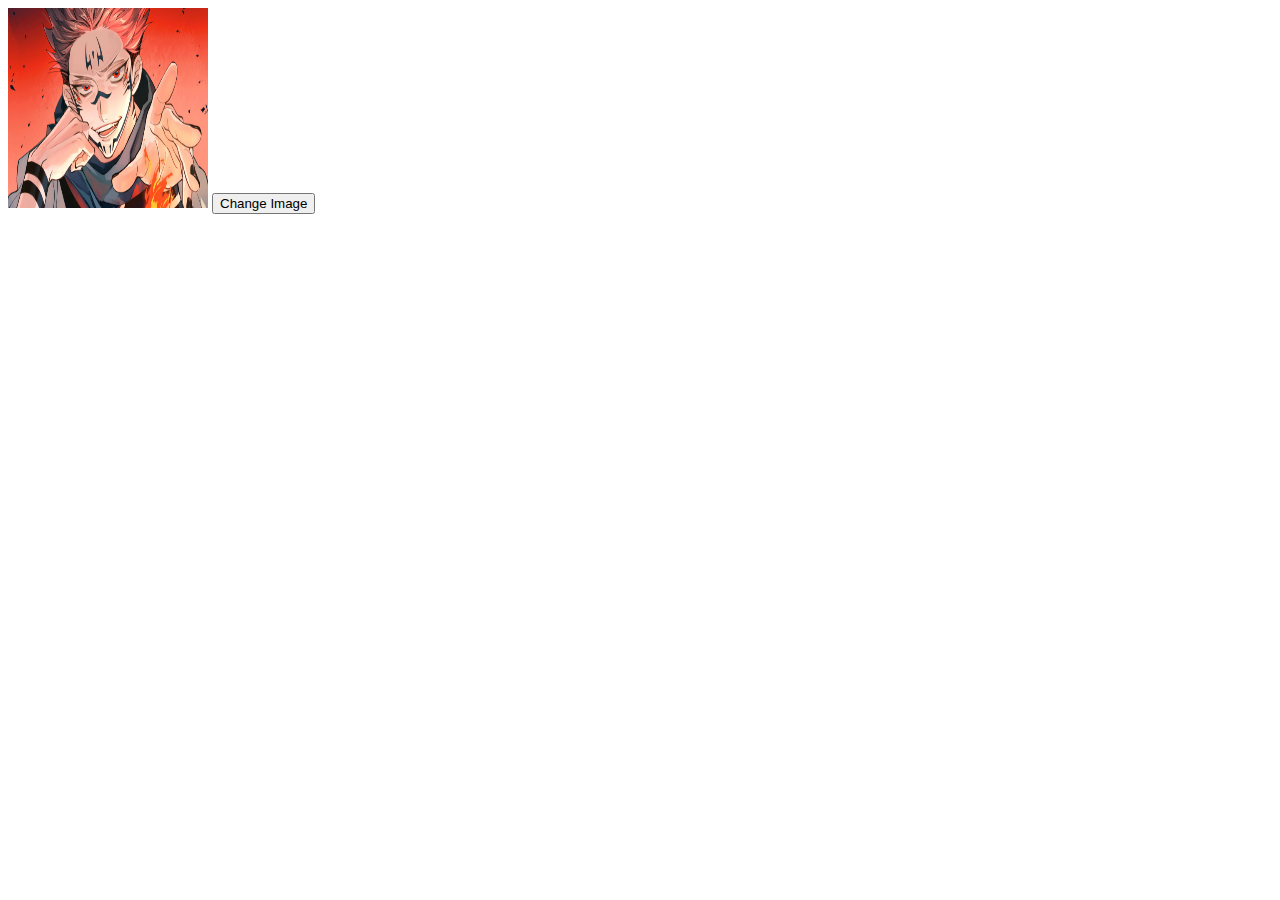
<file: jigsaw/random.html>
<!DOCTYPE html>
<html lang="en">
<head>
  <meta charset="UTF-8">
  <title>Random Image in a Div</title>
</head>
<body>

<div id="randomImageDiv">
  <img id="randomImage" src="" alt="Random Image">
  <button onclick="setRandomImage()">Change Image</button>
</div>

<script>
  const imageUrls = [
    'image.jpg',
    'image2.jpg',
    'image3.jpg',
    // Add more image URLs as needed
  ];

  function getRandomImageUrl() {
    const randomIndex = Math.floor(Math.random() * imageUrls.length);
    return imageUrls[randomIndex];
  }

  function setRandomImage() {
    const randomImageDiv = document.getElementById('randomImageDiv');
    const randomImage = document.getElementById('randomImage');
    const randomImageUrl = getRandomImageUrl();
    
    // Set the image source
    randomImage.src = randomImageUrl;
    randomImage.alt = 'Random Image';

    // Optionally, you can also set other attributes or styles if needed
    // For example:
    randomImage.style.width = '200px';
    randomImage.style.height = '200px';
  }

  // Initial call to set a random image when the page loads
  setRandomImage();
</script>

</body>
</html>
</file>
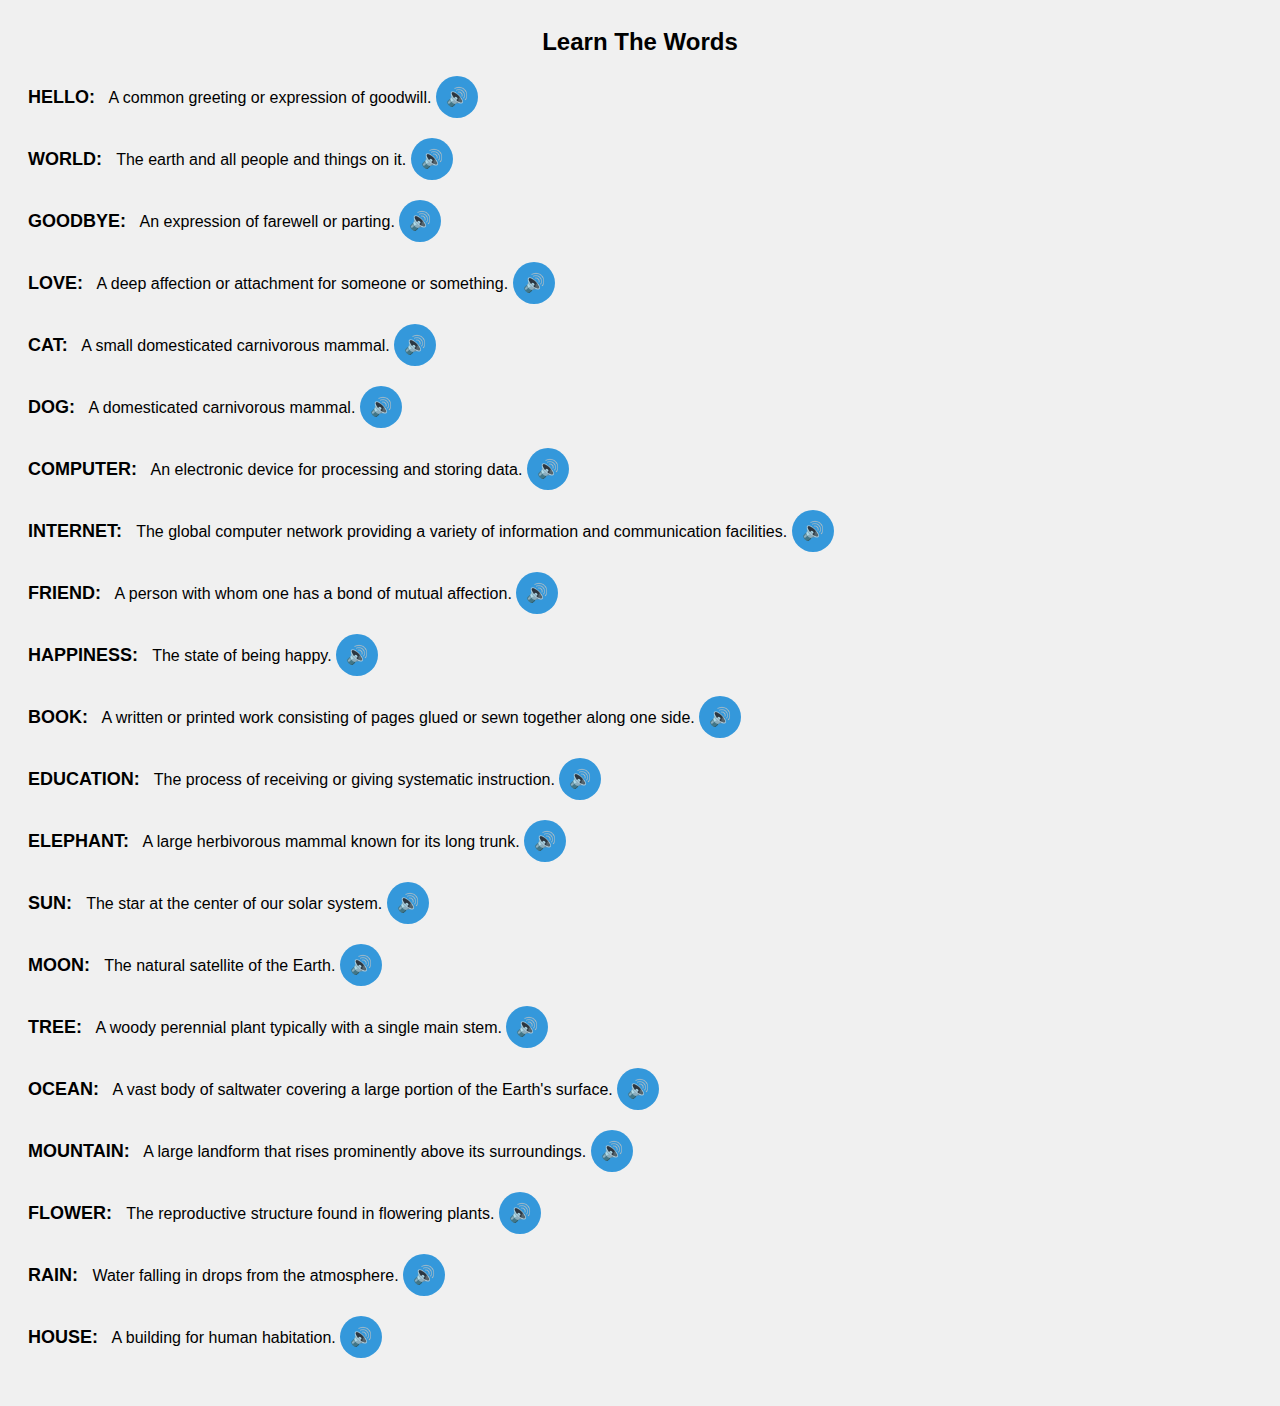
<file: Speak/speak.html>
<!DOCTYPE html>
<html>
<head>
  <style>
    body {
      font-family: Arial, sans-serif;
      padding: 20px;
      background-color: #f0f0f0;
    }

    .header {
      font-size: 24px;
      font-weight: bold;
      margin-bottom: 20px;
      text-align: center;
    }

    .word-container {
      margin-bottom: 20px;
    }

    .word {
      font-weight: bold;
      text-transform: uppercase;
      font-size: 18px;
      margin-right: 10px;
    }

    .speaker-button {
      border: none;
      background-color: #3498db;
      color: white;
      cursor: pointer;
      font-size: 18px;
      padding: 10px;
      border-radius: 50%;
    }

    .speaker-button:hover {
      background-color: #6e20c1;
    }
  </style>
</head>
<body>
  <div class="header">
    Learn The Words
  </div>

  <div class="word-container">
    <span class="word">Hello:</span> A common greeting or expression of goodwill.
    <button class="speaker-button" onclick="speak('Hello')">🔊</button>
  </div>
  
  <div class="word-container">
    <span class="word">World:</span> The earth and all people and things on it.
    <button class="speaker-button" onclick="speak('World')">🔊</button>
  </div>

  <div class="word-container">
    <span class="word">Goodbye:</span> An expression of farewell or parting.
    <button class="speaker-button" onclick="speak('Goodbye')">🔊</button>
</div>

<div class="word-container">
    <span class="word">Love:</span> A deep affection or attachment for someone or something.
    <button class="speaker-button" onclick="speak('Love')">🔊</button>
</div>

<div class="word-container">
    <span class="word">Cat:</span> A small domesticated carnivorous mammal.
    <button class="speaker-button" onclick="speak('Cat')">🔊</button>
</div>

<div class="word-container">
    <span class="word">Dog:</span> A domesticated carnivorous mammal.
    <button class="speaker-button" onclick="speak('Dog')">🔊</button>
</div>

<div class="word-container">
    <span class="word">Computer:</span> An electronic device for processing and storing data.
    <button class="speaker-button" onclick="speak('Computer')">🔊</button>
</div>

<div class="word-container">
    <span class="word">Internet:</span> The global computer network providing a variety of information and communication facilities.
    <button class="speaker-button" onclick="speak('Internet')">🔊</button>
</div>

<div class="word-container">
    <span class="word">Friend:</span> A person with whom one has a bond of mutual affection.
    <button class="speaker-button" onclick="speak('Friend')">🔊</button>
</div>

<div class="word-container">
    <span class="word">Happiness:</span> The state of being happy.
    <button class="speaker-button" onclick="speak('Happiness')">🔊</button>
</div>

<div class="word-container">
    <span class="word">Book:</span> A written or printed work consisting of pages glued or sewn together along one side.
    <button class="speaker-button" onclick="speak('Book')">🔊</button>
</div>

<div class="word-container">
    <span class="word">Education:</span> The process of receiving or giving systematic instruction.
    <button class="speaker-button" onclick="speak('Education')">🔊</button>
</div>
<div class="word-container">
    <span class="word">Elephant:</span> A large herbivorous mammal known for its long trunk.
    <button class="speaker-button" onclick="speak('Elephant')">🔊</button>
</div>

<div class="word-container">
    <span class="word">Sun:</span> The star at the center of our solar system.
    <button class="speaker-button" onclick="speak('Sun')">🔊</button>
</div>

<div class="word-container">
    <span class="word">Moon:</span> The natural satellite of the Earth.
    <button class="speaker-button" onclick="speak('Moon')">🔊</button>
</div>

<div class="word-container">
    <span class="word">Tree:</span> A woody perennial plant typically with a single main stem.
    <button class="speaker-button" onclick="speak('Tree')">🔊</button>
</div>

<div class="word-container">
    <span class="word">Ocean:</span> A vast body of saltwater covering a large portion of the Earth's surface.
    <button class="speaker-button" onclick="speak('Ocean')">🔊</button>
</div>

<div class="word-container">
    <span class="word">Mountain:</span> A large landform that rises prominently above its surroundings.
    <button class="speaker-button" onclick="speak('Mountain')">🔊</button>
</div>

<div class="word-container">
    <span class="word">Flower:</span> The reproductive structure found in flowering plants.
    <button class="speaker-button" onclick="speak('Flower')">🔊</button>
</div>

<div class="word-container">
    <span class="word">Rain:</span> Water falling in drops from the atmosphere.
    <button class="speaker-button" onclick="speak('Rain')">🔊</button>
</div>

<div class="word-container">
    <span class="word">House:</span> A building for human habitation.
    <button class="speaker-button" onclick="speak('House')">🔊</button>
</div>

  <script>
    function speak(word) {
      const utterance = new SpeechSynthesisUtterance(word);
      window.speechSynthesis.speak(utterance);
    }
  </script>
</body>
</html>
</file>
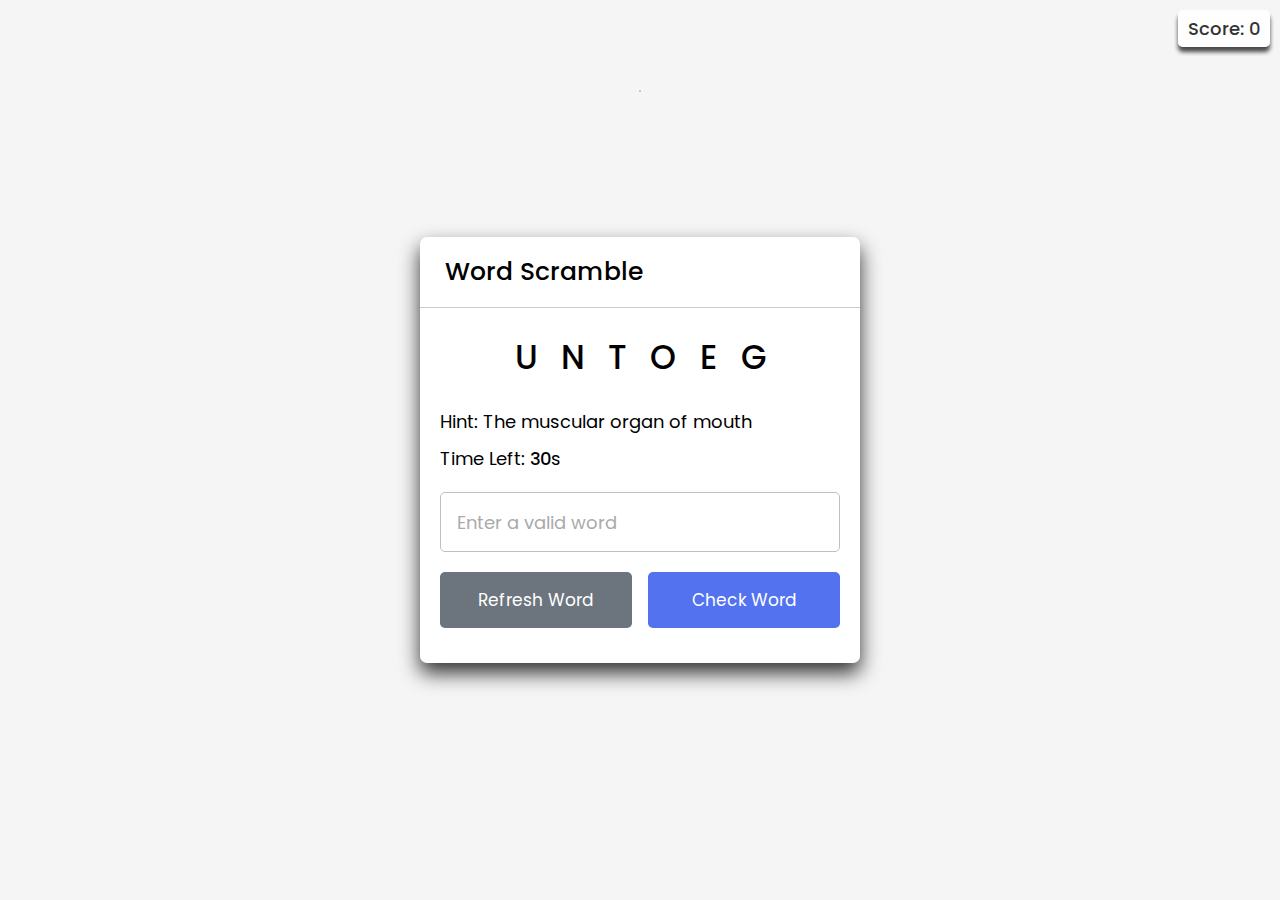
<file: Unscramble/unscramble.html>
<!DOCTYPE html>
<html lang="en" dir="ltr">
  <head>
    <meta charset="utf-8">
    <title>Word Scramble Game</title>
    <link rel="stylesheet" href="style.css">
    <meta name="viewport" content="width=device-width, initial-scale=1.0">
    <script src="words.js" defer></script>
    <script src="script.js" defer></script>
  </head>
  <body>
    <!-- Scoreboard -->
    <div class="scoreboard">
      <p>Score: <span id="score">0</span></p>
    </div>
    <div id="result"></div>
    <div class="container">
        <h2>Word Scramble</h2>
        <div class="content">
            <p class="word"></p>
            <div class="details">
                <p class="hint">Hint: <span></span></p>
                <p class="time">Time Left: <span><b>30</b>s</span></p>
            </div>
            <input type="text" spellcheck="false" placeholder="Enter a valid word">
            <div class="buttons">
                <button class="refresh-word">Refresh Word</button>
                <button class="check-word">Check Word</button>
            </div>
        </div>
    </div>
  </body>
</html>
</file>
<file: Unscramble/style.css>
/* Import Google font - Poppins */
@import url('https://fonts.googleapis.com/css2?family=Poppins:wght@400;500;600&display=swap');
*{
  margin: 0;
  padding: 0;
  box-sizing: border-box;
  font-family: 'Poppins', sans-serif;
}
body{
  display: flex;
  padding: 0 10px;
  align-items: center;
  justify-content: center;
  min-height: 100vh;
  background:whitesmoke ;
}
/* Scoreboard Styles */
.scoreboard {
  position: absolute;
  top: 10px;
  right: 10px;
  background: rgba(255, 255, 255, 0.9);
  border-radius: 5px;
  padding: 5px 10px;
  box-shadow: 0 5px 4px rgba(0, 0, 0, 0.705);
  font-size: 18px;
  font-weight: 500;
  color: #333;
  /* display: none; */
} 
.container{
  width: 440px;
  border-radius: 7px;
  background: #fff;
  box-shadow: 0 10px 20px rgba(0,0,0,0.8);
}
.container h2{
  font-size: 25px;
  font-weight: 500;
  padding: 16px 25px;
  border-bottom: 1px solid #ccc;
}
.container .content{
  margin: 25px 20px 35px;
}
.content .word{
  user-select: none;
  font-size: 33px;
  font-weight: 500;
  text-align: center;
  letter-spacing: 24px;
  margin-right: -24px;
  word-break: break-all;
  text-transform: uppercase;
}
.content .details{
  margin: 25px 0 20px;
}
.details p{
  font-size: 18px;
  margin-bottom: 10px;
}
.details p b{
  font-weight: 500;
}
.content input{
  width: 100%;
  height: 60px;
  outline: none;
  padding: 0 16px;
  font-size: 18px;
  border-radius: 5px;
  border: 1px solid #bfbfbf;
}
.content input:focus{
  box-shadow: 0px 2px 4px rgba(0,0,0,0.08);
}
.content input::placeholder{
  color: #aaa;
}
.content input:focus::placeholder{
  color: #bfbfbf;
}
.content .buttons{
  display: flex;
  margin-top: 20px;
  justify-content: space-between;
}
.buttons button{
  border: none;
  outline: none;
  color: #fff;
  cursor: pointer;
  padding: 15px 0;
  font-size: 17px;
  border-radius: 5px;
  width: calc(100% / 2 - 8px);
  transition: all 0.3s ease;
}
.buttons button:active{
  transform: scale(0.97);
}
.buttons .refresh-word{
  background: #6C757D;
}
.buttons .refresh-word:hover{
  background: #5f666d;
}
.buttons .check-word{
  background: #5372F0;
}
.buttons .check-word:hover{
  background: #2c52ed;
}
#result{
  position: absolute;
  top:10%;

  background-color: rgb(241, 233, 193);
  border: #aaa 1px solid;
  border-radius: 7px;
  
}

@media screen and (max-width: 470px) {
  .container h2{
    font-size: 22px;
    padding: 13px 20px;
  }
  .content .word{
    font-size: 30px;
    letter-spacing: 20px;
    margin-right: -20px;
  }
  .container .content{
    margin: 20px 20px 30px;
  }
  .details p{
    font-size: 16px;
    margin-bottom: 8px;
  }
  .content input{
    height: 55px;
    font-size: 17px;
  }
  .buttons button{
    padding: 14px 0;
    font-size: 16px;
    width: calc(100% / 2 - 7px);
  }
}
</file>
